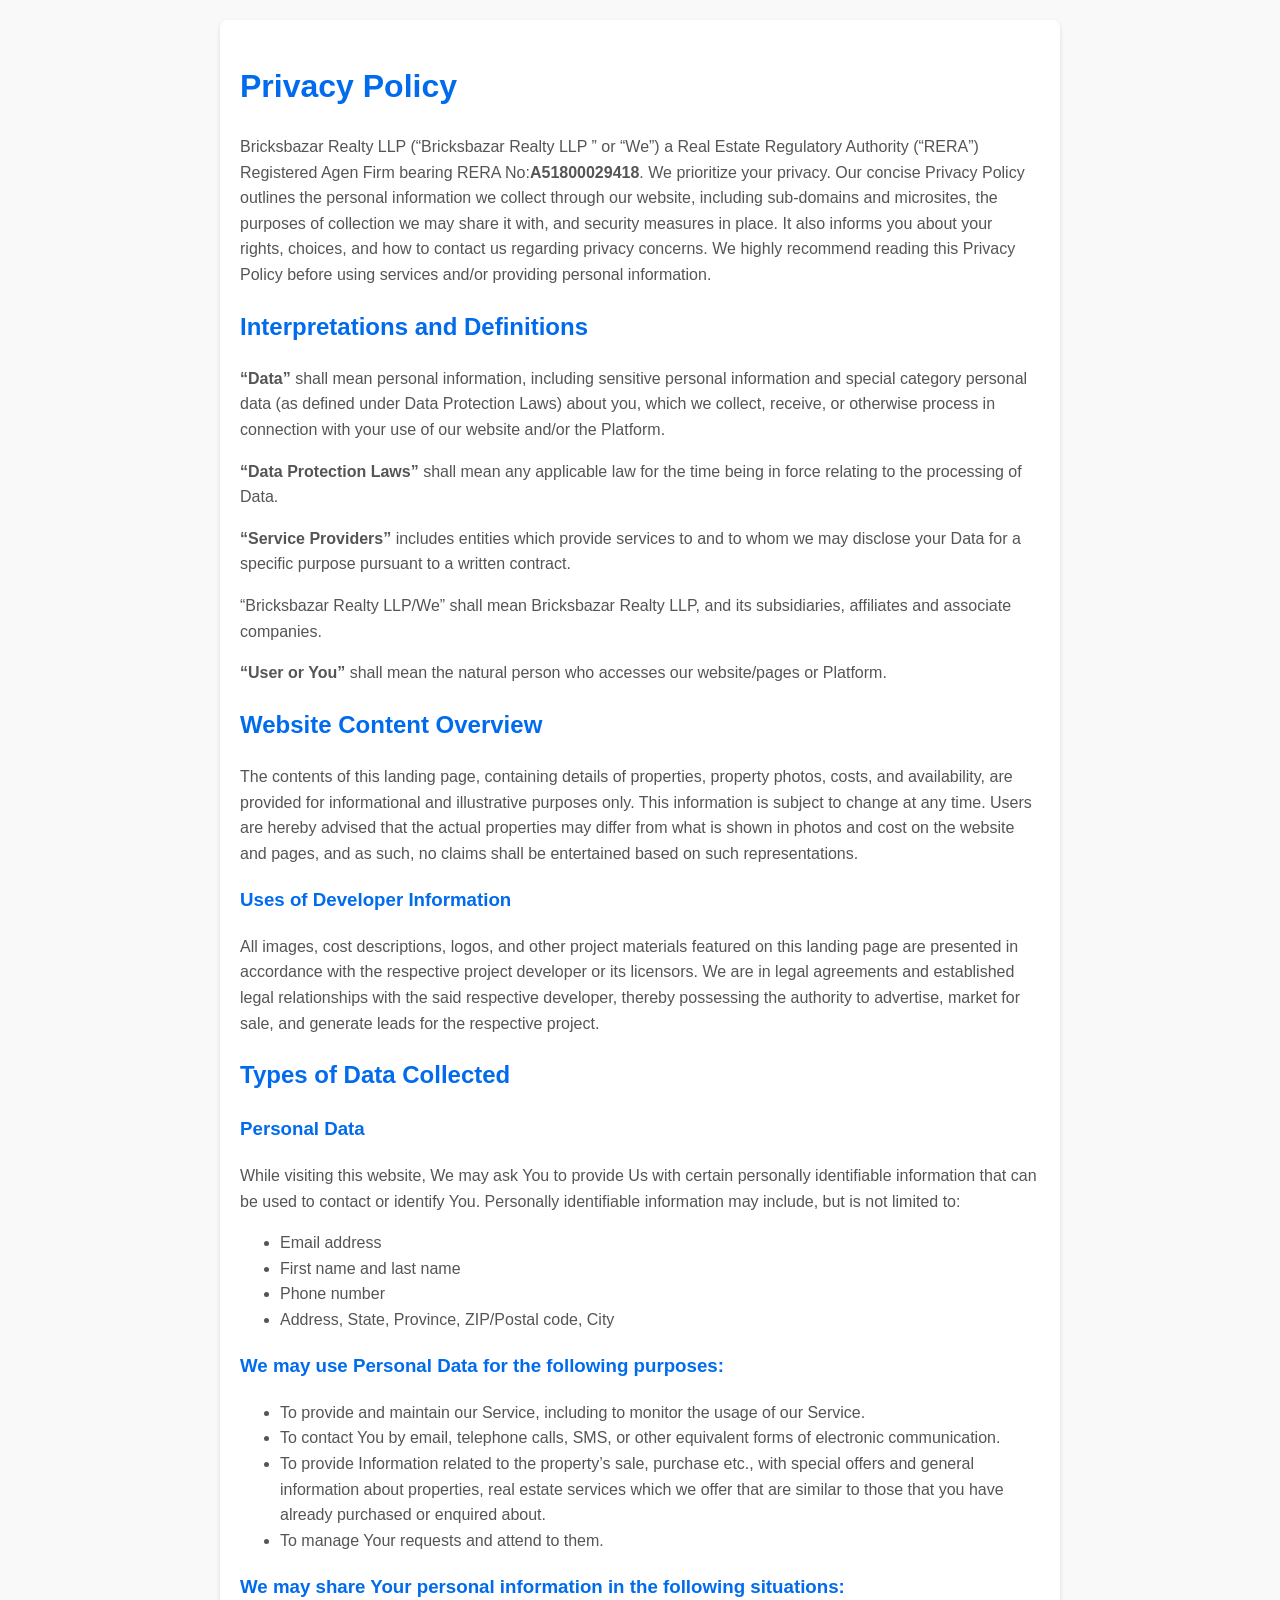
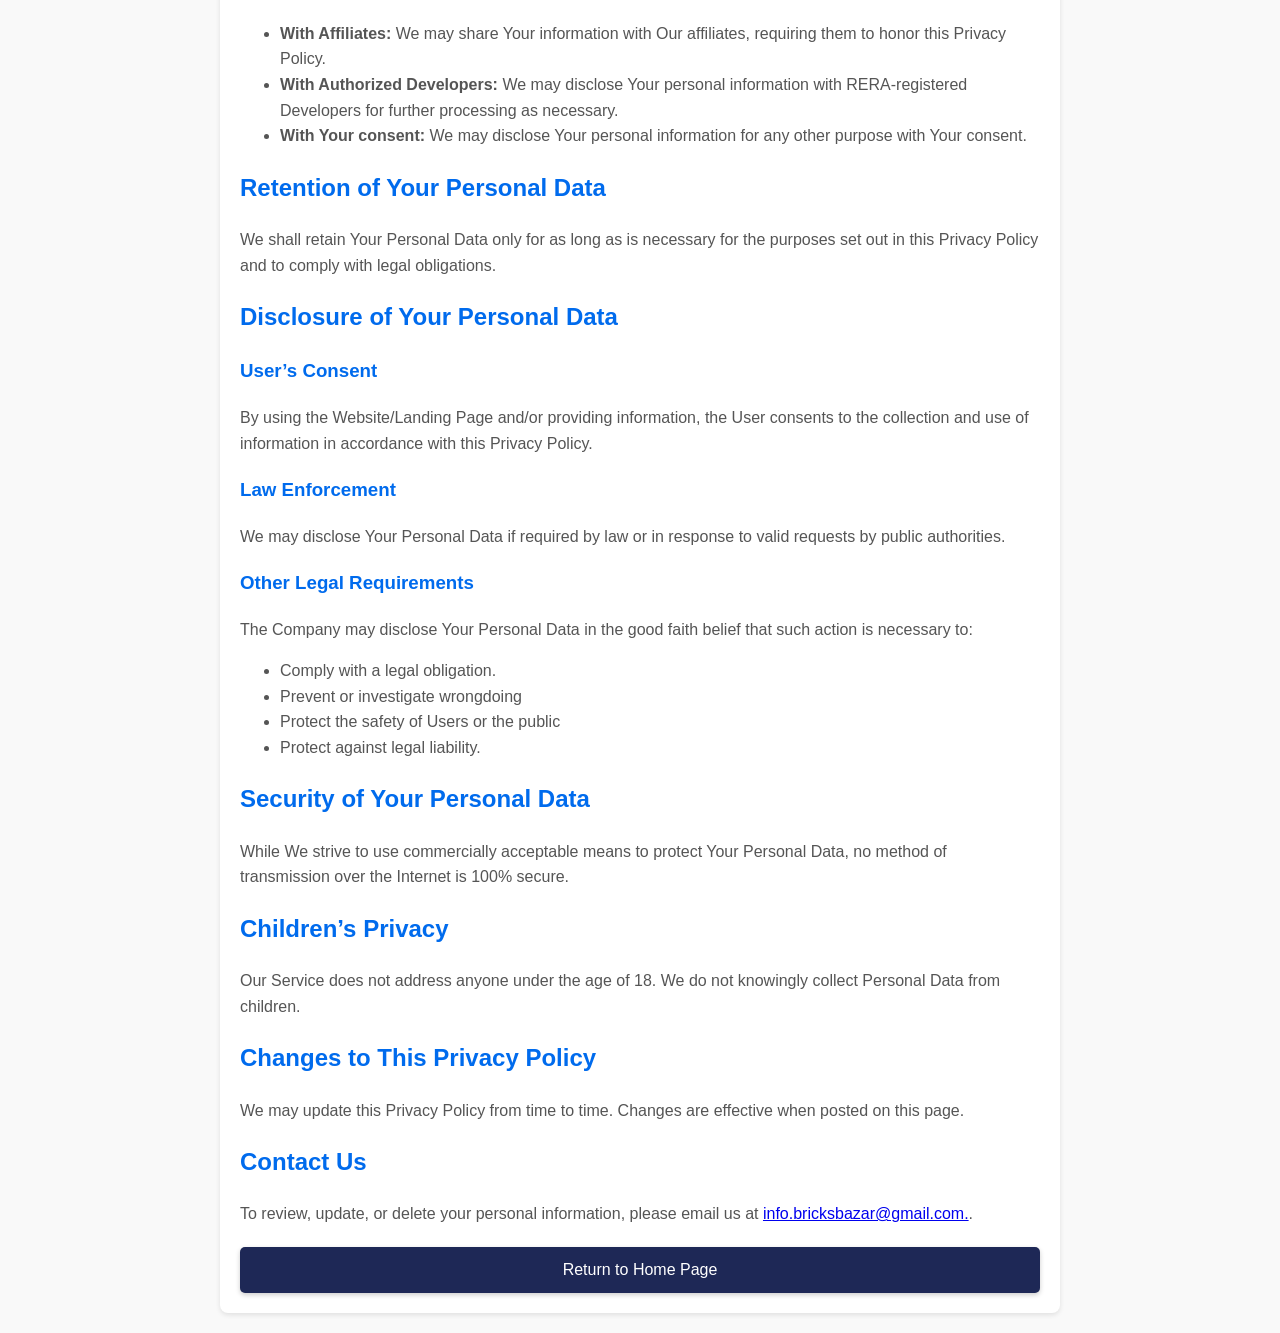
<file: Privacy-Policy.html>
<!DOCTYPE html>
<html lang="en">

<head>
    <meta charset="UTF-8">
    <meta name="viewport" content="width=device-width, initial-scale=1.0">
    <title>Privacy Policy</title>
    <style>
        body {
            margin: 0;
            font-family: Arial, sans-serif;
            line-height: 1.6;
            background-color: #f9f9f9;
        }

        .container {
            max-width: 800px;
            margin: 20px auto;
            padding: 20px;
            background: #fff;
            box-shadow: 0 2px 5px rgba(0, 0, 0, 0.1);
            border-radius: 8px;
        }

        h1,
        h2,
        h3 {
            color: #006BED;
        }

        p,
        ul,
        li {
            color: #555;
        }

        .home-button {
            display: block;
            margin: 20px auto 0;
            padding: 10px 20px;
            background-color: #1E2856;
            color: #fff;
            text-align: center;
            text-decoration: none;
            font-size: 16px;
            border-radius: 5px;
            box-shadow: 0 2px 5px rgba(0, 0, 0, 0.2);
            transition: background-color 0.3s ease;
        }

        .home-button:hover {
            background-color: #006BED;
        }
    </style>
</head>

<body>
    <div class="container">
        <h1>Privacy Policy</h1>
        <p>Bricksbazar Realty LLP (“Bricksbazar Realty LLP ” or “We”) a Real Estate Regulatory Authority (“RERA”) Registered
            Agen Firm bearing RERA No:<b>A51800029418</b>. We prioritize your privacy. Our concise Privacy Policy
            outlines the personal information we collect through our website, including sub-domains and microsites, the
            purposes of collection we may share it with, and security measures in place. It also informs you about your
            rights, choices, and how to contact us regarding privacy concerns. We highly recommend reading this Privacy
            Policy before using services and/or providing personal information.

        </p>
        <h2>Interpretations and Definitions</h2>
        <p>
            <strong>“Data”</strong> shall mean personal information, including sensitive personal information and
            special category personal data (as defined under Data Protection Laws) about you, which we collect, receive,
            or otherwise process in connection with your use of our website and/or the Platform.
        </p>
        <p>
            <strong>“Data Protection Laws”</strong> shall mean any applicable law for the time being in force relating
            to the processing of Data.
        </p>
        <p>
            <strong>“Service Providers”</strong> includes entities which provide services to and to whom we may disclose
            your Data for a specific purpose pursuant to a written contract.
        </p>
        <p>
            “Bricksbazar Realty LLP/We” shall mean Bricksbazar Realty LLP, and its subsidiaries, affiliates and
            associate companies.
        </p>
        <p>
            <strong>“User or You”</strong> shall mean the natural person who accesses our website/pages or Platform.
        </p>

        <h2>Website Content Overview</h2>
        <p>The contents of this landing page, containing details of properties, property photos, costs, and
            availability, are provided for informational and illustrative purposes only. This information is subject to
            change at any time. Users are hereby advised that the actual properties may differ from what is shown in
            photos and cost on the website and pages, and as such, no claims shall be entertained based on such
            representations.</p>

        <h3>Uses of Developer Information</h3>
        <p>All images, cost descriptions, logos, and other project materials featured on this landing page are presented
            in accordance with the respective project developer or its licensors. We are in legal agreements and
            established legal relationships with the said respective developer, thereby possessing the authority to
            advertise, market for sale, and generate leads for the respective project.</p>

        <h2>Types of Data Collected</h2>
        <h3>Personal Data</h3>
        <p>While visiting this website, We may ask You to provide Us with certain personally identifiable information
            that can be used to contact or identify You. Personally identifiable information may include, but is not
            limited to:</p>
        <ul>
            <li>Email address</li>
            <li>First name and last name</li>
            <li>Phone number</li>
            <li>Address, State, Province, ZIP/Postal code, City</li>
        </ul>

        <h3>We may use Personal Data for the following purposes:</h3>
        <ul>
            <li>To provide and maintain our Service, including to monitor the usage of our Service.</li>
            <li>To contact You by email, telephone calls, SMS, or other equivalent forms of electronic communication.
            </li>
            <li>To provide Information related to the property’s sale, purchase etc., with special offers and general
                information about properties, real estate services which we offer that are similar to those that you
                have already purchased or enquired about.</li>
            <li>To manage Your requests and attend to them.</li>
        </ul>

        <h3>We may share Your personal information in the following situations:</h3>
        <ul>
            <li><strong>With Affiliates:</strong> We may share Your information with Our affiliates, requiring them to
                honor this Privacy Policy.</li>
            <li><strong>With Authorized Developers:</strong> We may disclose Your personal information with
                RERA-registered Developers for further processing as necessary.</li>
            <li><strong>With Your consent:</strong> We may disclose Your personal information for any other purpose with
                Your consent.</li>
        </ul>

        <h2>Retention of Your Personal Data</h2>
        <p>We shall retain Your Personal Data only for as long as is necessary for the purposes set out in this Privacy
            Policy and to comply with legal obligations.</p>

        <h2>Disclosure of Your Personal Data</h2>
        <h3>User’s Consent</h3>
        <p>By using the Website/Landing Page and/or providing information, the User consents to the collection and use
            of information in accordance with this Privacy Policy.</p>

        <h3>Law Enforcement</h3>
        <p>We may disclose Your Personal Data if required by law or in response to valid requests by public authorities.
        </p>

        <h3>Other Legal Requirements</h3>
        <p>The Company may disclose Your Personal Data in the good faith belief that such action is necessary to:</p>
        <ul>
            <li>Comply with a legal obligation.</li>
            <li>Prevent or investigate wrongdoing</li>
            <li>Protect the safety of Users or the public</li>
            <li>Protect against legal liability.</li>
        </ul>

        <h2>Security of Your Personal Data</h2>
        <p>While We strive to use commercially acceptable means to protect Your Personal Data, no method of transmission
            over the Internet is 100% secure.</p>

        <h2>Children’s Privacy</h2>
        <p>Our Service does not address anyone under the age of 18. We do not knowingly collect Personal Data from
            children.</p>

        <h2>Changes to This Privacy Policy</h2>
        <p>We may update this Privacy Policy from time to time. Changes are effective when posted on this page.</p>

        <h2>Contact Us</h2>
        <p>To review, update, or delete your personal information, please email us at <a
                href="mailto:info.bricksbazar@gmail.com.">info.bricksbazar@gmail.com.</a>.</p>

        <a href="index.html" class="home-button">Return to Home Page</a>
    </div>
</body>

</html>
</file>
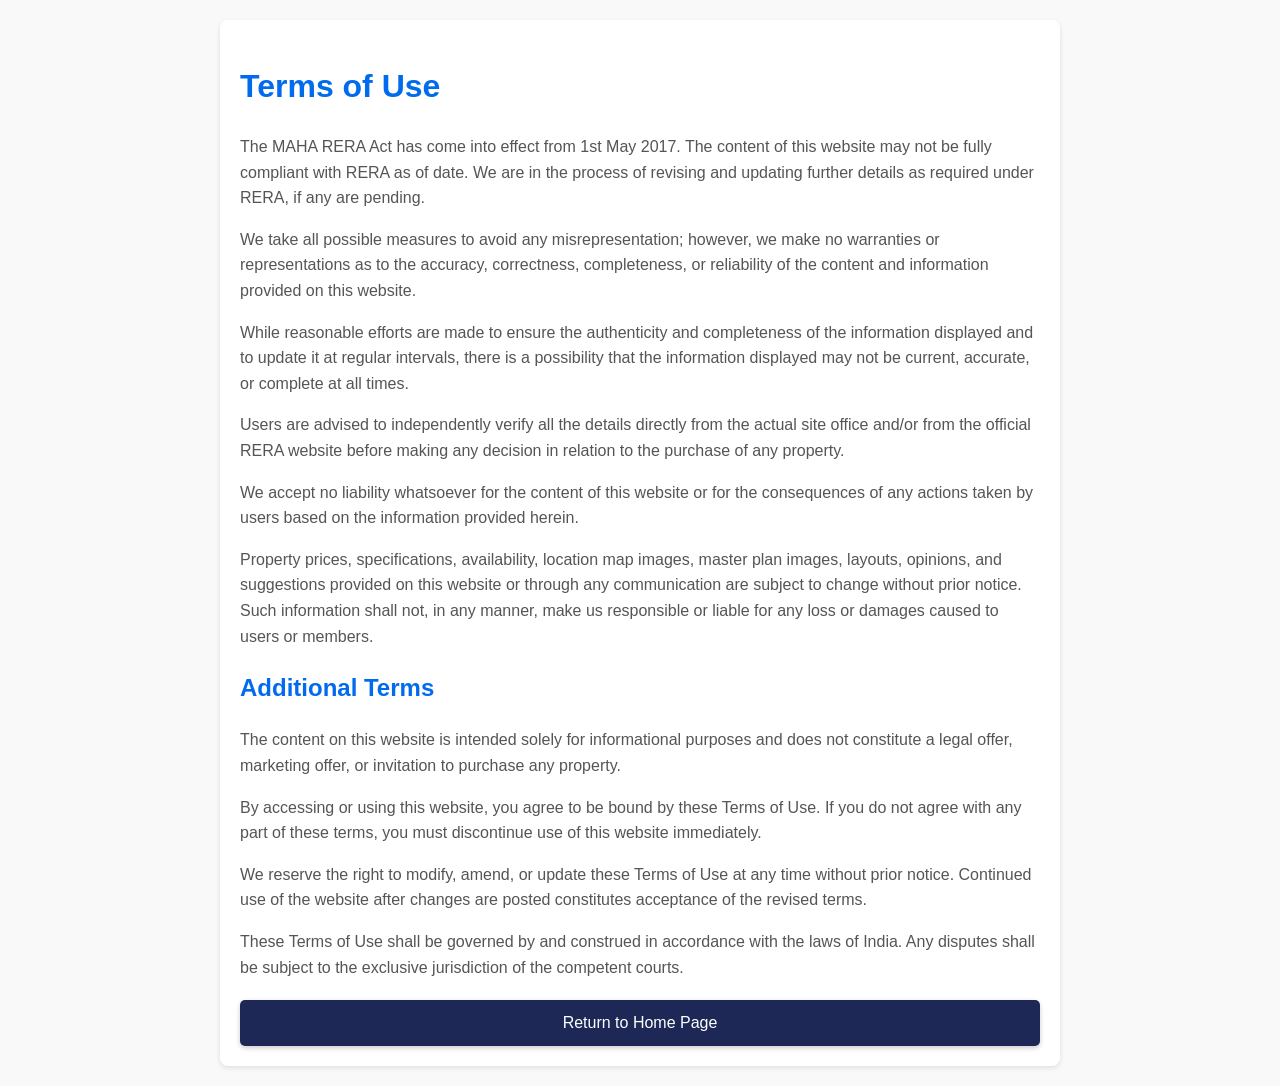
<file: Terms.html>
<!DOCTYPE html>
<html lang="en">

<head>
    <meta charset="UTF-8">
    <meta name="viewport" content="width=device-width, initial-scale=1.0">
    <title>Terms of Use</title>
    <style>
        body {
            margin: 0;
            font-family: Arial, sans-serif;
            line-height: 1.6;
            background-color: #f9f9f9;
        }

        .container {
            max-width: 800px;
            margin: 20px auto;
            padding: 20px;
            background: #fff;
            box-shadow: 0 2px 5px rgba(0, 0, 0, 0.1);
            border-radius: 8px;
        }

        h1,
        h2,
        h3 {
            color: #006BED;
        }

        p,
        ul,
        li {
            color: #555;
        }

        .home-button {
            display: block;
            margin: 20px auto 0;
            padding: 10px 20px;
            background-color: #1E2856;
            color: #fff;
            text-align: center;
            text-decoration: none;
            font-size: 16px;
            border-radius: 5px;
            box-shadow: 0 2px 5px rgba(0, 0, 0, 0.2);
            transition: background-color 0.3s ease;
        }

        .home-button:hover {
            background-color: #006BED;
        }
    </style>
</head>

<body>
    <div class="container">
        <h1>Terms of Use</h1>
        <p>The MAHA RERA Act has come into effect from 1st May 2017. The content of this website may not be fully
            compliant with RERA as of date. We are in the process of revising and updating further details as required
            under RERA, if any are pending.</p>
        <p>We take all possible measures to avoid any misrepresentation; however, we make no warranties or
            representations as to the accuracy, correctness, completeness, or reliability of the content and information
            provided on this website.</p>
        <p>While reasonable efforts are made to ensure the authenticity and completeness of the information displayed
            and to update it at regular intervals, there is a possibility that the information displayed may not be
            current, accurate, or complete at all times.</p>
        <p>Users are advised to independently verify all the details directly from the actual site office and/or from
            the official RERA website before making any decision in relation to the purchase of any property.</p>
        <p>We accept no liability whatsoever for the content of this website or for the consequences of any actions
            taken by users based on the information provided herein.</p>
        <p>Property prices, specifications, availability, location map images, master plan images, layouts, opinions,
            and suggestions provided on this website or through any communication are subject to change without prior
            notice. Such information shall not, in any manner, make us responsible or liable for any loss or damages
            caused to users or members.</p>
        <h2>Additional Terms</h2>
        <p>The content on this website is intended solely for informational purposes and does not constitute a legal
            offer, marketing offer, or invitation to purchase any property.</p>
        <p>By accessing or using this website, you agree to be bound by these Terms of Use. If you do not agree with any
            part of these terms, you must discontinue use of this website immediately.</p>
        <p>We reserve the right to modify, amend, or update these Terms of Use at any time without prior notice.
            Continued use of the website after changes are posted constitutes acceptance of the revised terms.</p>
        <p>These Terms of Use shall be governed by and construed in accordance with the laws of India. Any disputes
            shall be subject to the exclusive jurisdiction of the competent courts.</p>
        <a href="index.html" class="home-button">Return to Home Page</a>
    </div>
</body>

</html>
</file>
